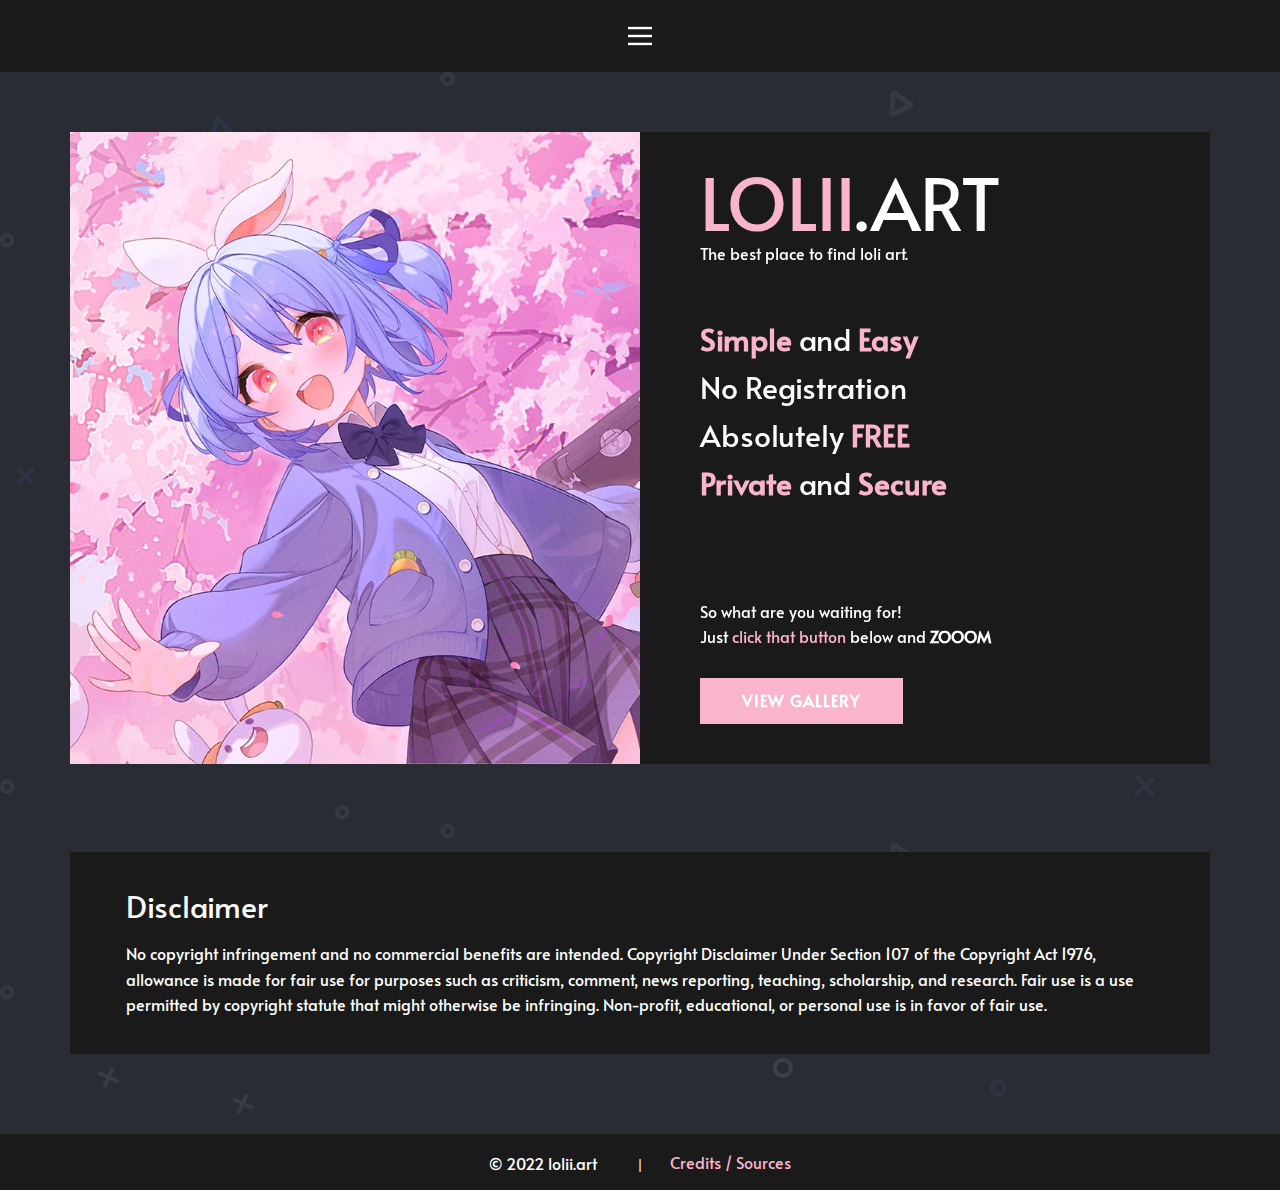
<file: about/index.html>
<!DOCTYPE html>

<html style="font-size: 16px;">
  <head>
    <link rel="stylesheet" href="../res/css/styles.css" media="screen">
    <link rel="stylesheet" href="../res/css/about.css" media="screen">
    <script class="u-script" type="text/javascript" src="../res/js/jquery.js" defer=""></script>
    <script class="u-script" type="text/javascript" src="../res/js/main.js" defer=""></script>
    <link id="u-theme-google-font" rel="stylesheet" href="https://fonts.googleapis.com/css?family=Roboto:100,100i,300,300i,400,400i,500,500i,700,700i,900,900i|Open+Sans:300,300i,400,400i,500,500i,600,600i,700,700i,800,800i">
    <link id="u-page-google-font" rel="stylesheet" href="https://fonts.googleapis.com/css?family=Alata:400|Inconsolata:200,300,400,500,600,700,800,900">

    <!-- slide top thing -->
    <link rel="stylesheet" href="../res/css/slidetop.css">
    <script class="u-script" type="text/javascript" src="../res/js/slidetop.js"></script>

    <!-- Primary Meta Tags -->
    <meta charset="utf-8">
    <title>About | LLI</title>
    <meta name="viewport" content="width=device-width, initial-scale=1.0">
    <meta name="title" content="About | LLI">
    <meta name="description" content="The best place to get loli art.">
    <link rel="icon" type="image/png" sizes="617x617" href="../images/fav.png">

    <!-- Open Graph / Facebook -->
    <meta property="og:type" content="website">
    <meta property="og:url" content="https://lolii.art">
    <meta property="og:title" content="About | LLI">
    <meta property="og:description" content="The best place to get loli art.">
    <meta property="og:image" content="https://lolii.art/images/meta.png">

    <!-- Twitter -->
    <meta property="twitter:card" content="summary_large_image">
    <meta property="twitter:url" content="https://lolii.art">
    <meta property="twitter:title" content="About | LLI">
    <meta property="twitter:description" content="The best place to get loli art.">
    <meta property="twitter:image" content="https://lolii.art/images/meta.png">

  </head>
  <body class="u-body u-xl-mode"><header class="u-align-right u-clearfix u-grey-90 u-header u-header" id="sec-627a"><div class="u-clearfix u-sheet u-valign-middle-xs u-sheet-1">
        <nav class="u-align-left u-menu u-menu-dropdown u-menu-open-right u-offcanvas u-menu-1" data-responsive-from="XL">
          <div class="menu-collapse u-custom-font" style="font-family: Alata;">
            <a class="u-button-style u-custom-color u-nav-link" href="#" style="font-size: calc(1em + 8px);">
              <svg class="u-svg-link" preserveAspectRatio="xMidYMin slice" viewBox="0 0 302 302" style=""><use xmlns:xlink="http://www.w3.org/1999/xlink" xlink:href="#svg-5c50"></use></svg>
              <svg xmlns="http://www.w3.org/2000/svg" xmlns:xlink="http://www.w3.org/1999/xlink" version="1.1" id="svg-5c50" x="0px" y="0px" viewBox="0 0 302 302" style="enable-background:new 0 0 302 302;" xml:space="preserve" class="u-svg-content"><g><rect y="36" width="302" height="30"></rect><rect y="236" width="302" height="30"></rect><rect y="136" width="302" height="30"></rect>
                </g><g></g><g></g><g></g><g></g><g></g><g></g><g></g><g></g><g></g><g></g><g></g><g></g><g></g><g></g><g></g></svg>
            </a>
          </div>
          <div class="u-custom-menu u-nav-container">
            <ul class="u-custom-font u-nav u-unstyled u-nav-1"><li class="u-nav-item"><a class="u-button-style u-nav-link u-text-active-palette-1-base u-text-hover-palette-2-base" href="../" style="padding: 10px 20px;">Home</a>
</li><li class="u-nav-item"><a class="u-button-style u-nav-link u-text-active-palette-1-base u-text-hover-palette-2-base" href="../about" style="padding: 10px 20px;">About</a>
</li><li class="u-nav-item"><a class="u-button-style u-nav-link u-text-active-palette-1-base u-text-hover-palette-2-base" href="../contact" style="padding: 10px 20px;">Contact</a>
</li></ul>
          </div>
          <div class="u-custom-menu u-nav-container-collapse">
            <div class="u-align-center u-container-style u-grey-90 u-inner-container-layout u-sidenav">
              <div class="u-inner-container-layout u-sidenav-overflow">
                <div class="u-menu-close"></div>
                <ul class="u-align-center u-custom-font u-nav u-popupmenu-items u-spacing-50 u-unstyled u-nav-2"><li class="u-nav-item"><a class="u-button-style u-nav-link" href="../">Home</a>
</li><li class="u-nav-item"><a class="u-button-style u-nav-link" href="../about">About</a>
</li><li class="u-nav-item"><a class="u-button-style u-nav-link" href="../contact">Contact</a>
</li></ul>
              </div>
            </div>
            <div class="u-black u-menu-overlay u-opacity u-opacity-20"></div>
          </div>
        </nav>
      </div></header>
    <section class="u-align-center u-clearfix u-palette-5-dark-3 u-section-1 pattern-bg" id="sec-1b52">
      <div class="u-clearfix u-sheet u-valign-middle u-sheet-1">
        <div class="u-clearfix u-expanded-width u-gutter-0 u-layout-wrap u-layout-wrap-1">
          <div class="u-layout">
            <div class="u-layout-row">
              <div class="u-align-left u-container-style u-effect-hover-zoom u-layout-cell u-left-cell u-size-30 u-size-xs-60 u-layout-cell-1" src="" data-image-width="1500" data-image-height="846" data-animation-name="customAnimationIn" data-animation-duration="750">
                <div class="u-background-effect u-expanded">
                  <div class="u-background-effect-image u-expanded u-image u-image-1" data-image-width="1500" data-image-height="846"></div>
                </div>
                <div class="u-container-layout u-valign-middle u-container-layout-1" src=""></div>
              </div>
              <div class="u-align-left-lg u-align-left-xl u-container-style u-grey-90 u-layout-cell u-right-cell u-shape-rectangle u-size-30 u-size-xs-60 u-layout-cell-2" data-animation-name="customAnimationIn" data-animation-duration="750" data-animation-direction="" data-animation-out="0">
                <div class="u-container-layout u-valign-top-lg u-valign-top-md u-valign-top-sm u-valign-top-xs u-container-layout-2">
                  <h2 class="u-align-left-md u-align-left-sm u-align-left-xs u-custom-font u-text u-text-default u-text-1">
                    <span class="u-text-palette-2-light-2">LOLII</span>.ART
                  </h2>
                  <p class="u-align-center-md u-align-center-sm u-align-center-xs u-custom-font u-text u-text-2">The best place to find loli art.</p>
                  <p class="u-custom-font u-text u-text-3">
                    <span class="u-text-palette-2-light-2">
                      <span style="font-weight: 700;">Simple</span>
                    </span>and <span style="font-weight: 700;" class="u-text-palette-2-light-2">Easy</span>
                    <br>No Registration<br>Absolutely <span class="u-text-palette-2-light-2" style="font-weight: 700;">FREE</span>
                    <br>
                    <span style="font-weight: 700;">
                      <span class="u-text-palette-2-light-2">Private</span>
                    </span>and <span class="u-text-palette-2-light-2" style="font-weight: 700;">Secure</span>
                  </p>
                  <p class="u-custom-font u-text u-text-4">So what are you waiting for!<br>Just <span class="u-text-palette-2-light-2">click that button</span> below and <span style="font-weight: 700;">ZOOOM</span>
                  </p>
                  <a href="https://lolii.art/gallery" class="u-border-none u-btn u-button-style u-custom-font u-palette-2-light-2 u-text-white u-btn-1">View GALLERY</a>
                </div>
              </div>
            </div>
          </div>
        </div>
      </div>
    </section>
    <section class="u-align-center u-clearfix u-palette-5-dark-3 u-section-2 pattern-bg" id="carousel_02eb">
      <div class="u-clearfix u-sheet u-sheet-1">
        <div class="u-clearfix u-expanded-width u-gutter-0 u-layout-wrap u-layout-wrap-1">
          <div class="u-layout">
            <div class="u-layout-row">
              <div class="u-align-left-lg u-align-left-md u-align-left-sm u-align-left-xl u-container-style u-grey-90 u-layout-cell u-right-cell u-shape-rectangle u-size-60 u-size-xs-60 u-layout-cell-1 slide-top">
                <div class="u-container-layout u-valign-top-lg u-valign-top-md u-valign-top-sm u-valign-top-xl u-container-layout-1">
                  <p class="u-custom-font u-text u-text-1"> Disclaimer</p>
                  <p class="u-custom-font u-text u-text-2"> No copyright infringement and no commercial benefits are intended. Copyright Disclaimer Under Section 107 of the Copyright Act 1976, allowance is made for fair use for purposes such as criticism, comment, news reporting, teaching, scholarship, and research. Fair use is a use permitted by copyright statute that might otherwise be infringing. Non-profit, educational, or personal use is in favor of fair use.</p>
                </div>
              </div>
            </div>
          </div>
        </div>
      </div>
    </section>
    
    
    <footer class="u-align-center u-clearfix u-footer u-grey-90 u-footer" id="sec-882f"><div class="u-align-left u-clearfix u-sheet u-valign-middle u-sheet-1">
        <div class="u-container-style u-expanded-width u-group u-shape-rectangle u-group-1">
          <div class="u-container-layout u-container-layout-1">
            <p class="u-custom-font u-text u-text-default u-text-1">
              <a class="u-active-none u-border-none u-btn u-button-link u-button-style u-hover-none u-none u-text-palette-2-light-2 u-btn-1" href="../sauce" data-page-id="854821533">Credits / Sources</a>
            </p>
            <p class="u-custom-font u-text u-text-default u-text-white u-text-2">© 2022 lolii.art<br>
            </p>
            <p class="u-custom-font u-text u-text-default u-text-white u-text-3">|<br>
            </p>
          </div>
        </div>
      </div></footer>
  </body>
</html>
</file>
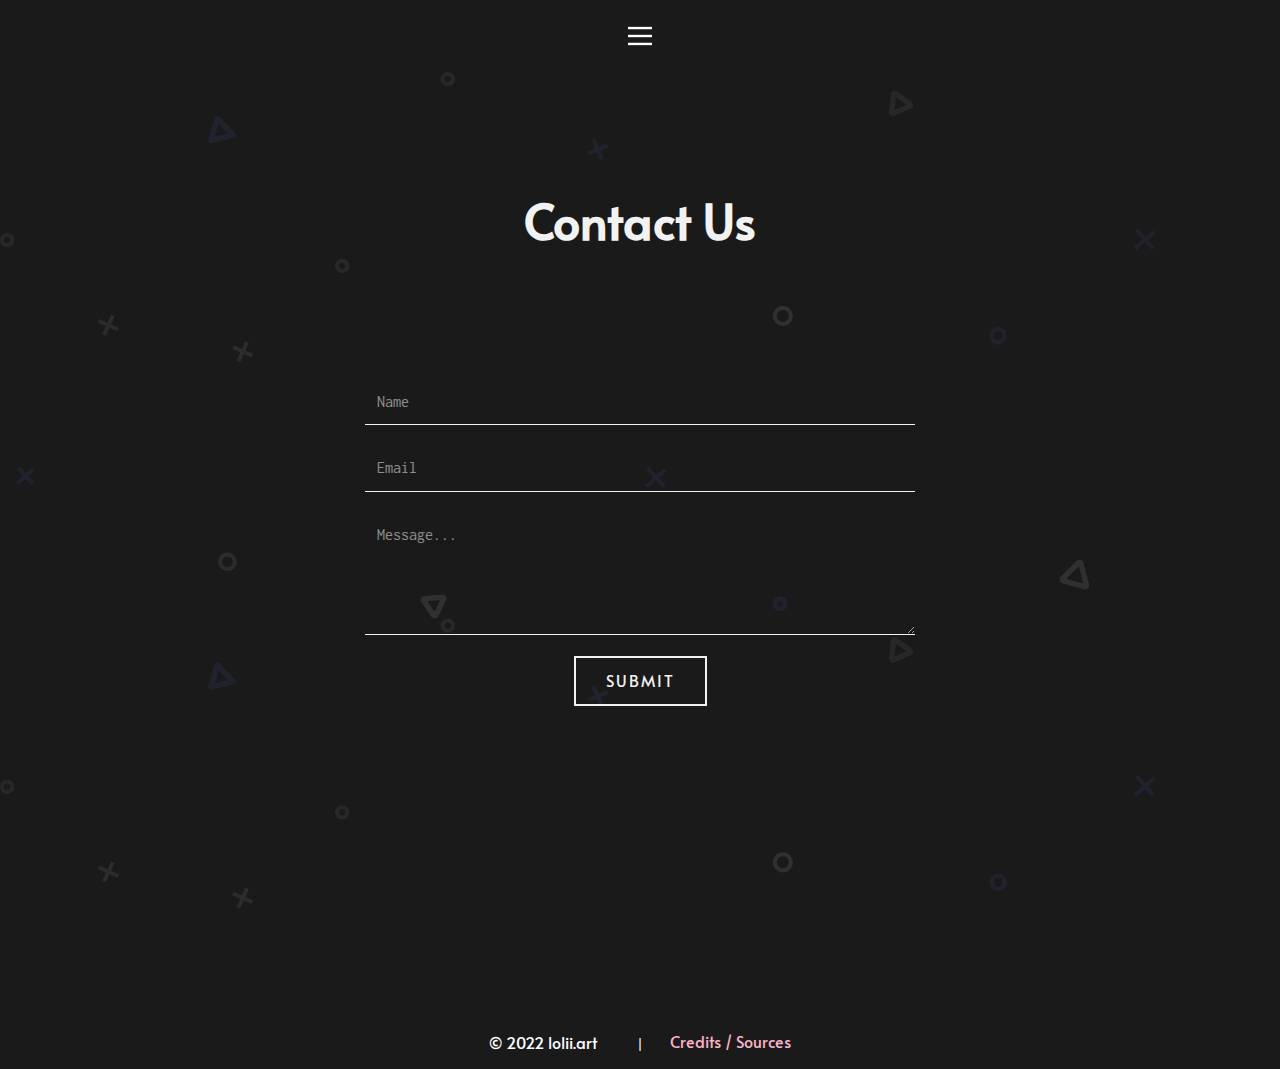
<file: contact/index.html>
<!DOCTYPE html>

<html style="font-size: 16px;">
  <head>
    <link rel="stylesheet" href="../res/css/styles.css" media="screen">
    <link rel="stylesheet" href="../res/css/contact.css" media="screen">
    <script class="u-script" type="text/javascript" src="../res/js/jquery.js" defer=""></script>
    <script class="u-script" type="text/javascript" src="../res/js/main.js" defer=""></script>
    <link id="u-theme-google-font" rel="stylesheet" href="https://fonts.googleapis.com/css?family=Roboto:100,100i,300,300i,400,400i,500,500i,700,700i,900,900i|Open+Sans:300,300i,400,400i,500,500i,600,600i,700,700i,800,800i">
    <link id="u-page-google-font" rel="stylesheet" href="https://fonts.googleapis.com/css?family=Alata:400|Inconsolata:200,300,400,500,600,700,800,900">

    <!-- Primary Meta Tags -->
    <meta charset="utf-8">
    <title>Contact | LLI</title>
    <meta name="viewport" content="width=device-width, initial-scale=1.0">
    <meta name="title" content="Contact | LLI">
    <meta name="description" content="The best place to get loli art.">
    <link rel="icon" type="image/png" sizes="617x617" href="../images/fav.png">
    
    <!-- Open Graph / Facebook -->
    <meta property="og:type" content="website">
    <meta property="og:url" content="https://lolii.art">
    <meta property="og:title" content="Contact | LLI">
    <meta property="og:description" content="The best place to get loli art.">
    <meta property="og:image" content="https://lolii.art/images/meta.png">
    
    <!-- Twitter -->
    <meta property="twitter:card" content="summary_large_image">
    <meta property="twitter:url" content="https://lolii.art">
    <meta property="twitter:title" content="Contact | LLI">
    <meta property="twitter:description" content="The best place to get loli art.">
    <meta property="twitter:image" content="https://lolii.art/images/meta.png">

  </head>
  <body class="u-body u-xl-mode"><header class="u-align-right u-clearfix u-grey-90 u-header u-header" id="sec-627a"><div class="u-clearfix u-sheet u-valign-middle-xs u-sheet-1">
        <nav class="u-align-left u-menu u-menu-dropdown u-menu-open-right u-offcanvas u-menu-1" data-responsive-from="XL">
          <div class="menu-collapse u-custom-font" style="font-family: Alata;">
            <a class="u-button-style u-custom-color u-nav-link" href="#" style="font-size: calc(1em + 8px);">
              <svg class="u-svg-link" preserveAspectRatio="xMidYMin slice" viewBox="0 0 302 302" style=""><use xmlns:xlink="http://www.w3.org/1999/xlink" xlink:href="#svg-5c50"></use></svg>
              <svg xmlns="http://www.w3.org/2000/svg" xmlns:xlink="http://www.w3.org/1999/xlink" version="1.1" id="svg-5c50" x="0px" y="0px" viewBox="0 0 302 302" style="enable-background:new 0 0 302 302;" xml:space="preserve" class="u-svg-content"><g><rect y="36" width="302" height="30"></rect><rect y="236" width="302" height="30"></rect><rect y="136" width="302" height="30"></rect>
</g><g></g><g></g><g></g><g></g><g></g><g></g><g></g><g></g><g></g><g></g><g></g><g></g><g></g><g></g><g></g></svg>
            </a>
          </div>
          <div class="u-custom-menu u-nav-container">
            <ul class="u-custom-font u-nav u-unstyled u-nav-1"><li class="u-nav-item"><a class="u-button-style u-nav-link u-text-active-palette-1-base u-text-hover-palette-2-base" href="../" style="padding: 10px 20px;">Home</a>
</li><li class="u-nav-item"><a class="u-button-style u-nav-link u-text-active-palette-1-base u-text-hover-palette-2-base" href="../about" style="padding: 10px 20px;">About</a>
</li><li class="u-nav-item"><a class="u-button-style u-nav-link u-text-active-palette-1-base u-text-hover-palette-2-base" href="../contact" style="padding: 10px 20px;">Contact</a>
</li></ul>
          </div>
          <div class="u-custom-menu u-nav-container-collapse">
            <div class="u-align-center u-container-style u-grey-90 u-inner-container-layout u-sidenav">
              <div class="u-inner-container-layout u-sidenav-overflow">
                <div class="u-menu-close"></div>
                <ul class="u-align-center u-custom-font u-nav u-popupmenu-items u-spacing-50 u-unstyled u-nav-2"><li class="u-nav-item"><a class="u-button-style u-nav-link" href="../">Home</a>
</li><li class="u-nav-item"><a class="u-button-style u-nav-link" href="../about">About</a>
</li><li class="u-nav-item"><a class="u-button-style u-nav-link" href="../contact">Contact</a>
</li></ul>
              </div>
            </div>
            <div class="u-black u-menu-overlay u-opacity u-opacity-20"></div>
          </div>
        </nav>
      </div></header>
    <section class="u-align-center u-clearfix u-grey-90 u-section-1 pattern-bg" id="sec-18b6">
      <div class="u-clearfix u-sheet u-sheet-1">
        <h1 class="u-custom-font u-text u-text-default u-text-grey-5 u-text-1">Contact Us</h1>
        <div class="u-form u-form-1">
          <form action="scripts/form-18b6.php" method="POST" class="u-clearfix u-form-spacing-20 u-form-vertical u-inner-form" style="padding: 10px" source="customphp" name="form">
            <div class="u-form-group u-form-name u-label-none">
              <label for="name-3b9a" class="u-custom-font u-label u-label-1">Name</label>
              <input type="text" placeholder="Name" id="name-3b9a" name="name" class="u-border-1 u-border-grey-5 u-border-no-left u-border-no-right u-border-no-top u-custom-font u-input u-input-rectangle u-input-1" required="">
            </div>
            <div class="u-form-email u-form-group u-label-none">
              <label for="email-3b9a" class="u-custom-font u-label u-label-2">Email</label>
              <input type="email" placeholder="Email" id="email-3b9a" name="email" class="u-border-1 u-border-grey-5 u-border-no-left u-border-no-right u-border-no-top u-custom-font u-input u-input-rectangle u-input-2" required="">
            </div>
            <div class="u-form-group u-form-message u-label-none">
              <label for="message-3b9a" class="u-custom-font u-label u-label-3">Message</label>
              <textarea placeholder="Message..." rows="4" cols="50" id="message-3b9a" name="message" class="u-border-1 u-border-grey-5 u-border-no-left u-border-no-right u-border-no-top u-custom-font u-input u-input-rectangle u-input-3" required=""></textarea>
            </div>
            <div class="u-align-center u-form-group u-form-submit">
              <a href="#" class="u-border-2 u-border-grey-5 u-btn u-btn-rectangle u-btn-submit u-button-style u-custom-font u-none u-btn-1">Submit</a>
              <input type="submit" value="submit" class="u-form-control-hidden">
            </div>
            <div class="u-form-send-message u-form-send-success"> Thank you! Your message has been sent. </div>
            <div class="u-form-send-error u-form-send-message"> Unable to send your message. Please fix errors then try again. </div>
            <input type="hidden" value="" name="recaptchaResponse">
          </form>
        </div>
      </div>
    </section>
    
    
    <footer class="u-align-center u-clearfix u-footer u-grey-90 u-footer" id="sec-882f"><div class="u-align-left u-clearfix u-sheet u-valign-middle u-sheet-1">
        <div class="u-container-style u-expanded-width u-group u-shape-rectangle u-group-1">
          <div class="u-container-layout u-container-layout-1">
            <p class="u-custom-font u-text u-text-default u-text-1">
              <a class="u-active-none u-border-none u-btn u-button-link u-button-style u-hover-none u-none u-text-palette-2-light-2 u-btn-1" href="../sauce" data-page-id="854821533">Credits / Sources</a>
            </p>
            <p class="u-custom-font u-text u-text-default u-text-white u-text-2">© 2022 lolii.art<br>
            </p>
            <p class="u-custom-font u-text u-text-default u-text-white u-text-3">|<br>
            </p>
          </div>
        </div>
      </div></footer>
  </body>
</html>
</file>
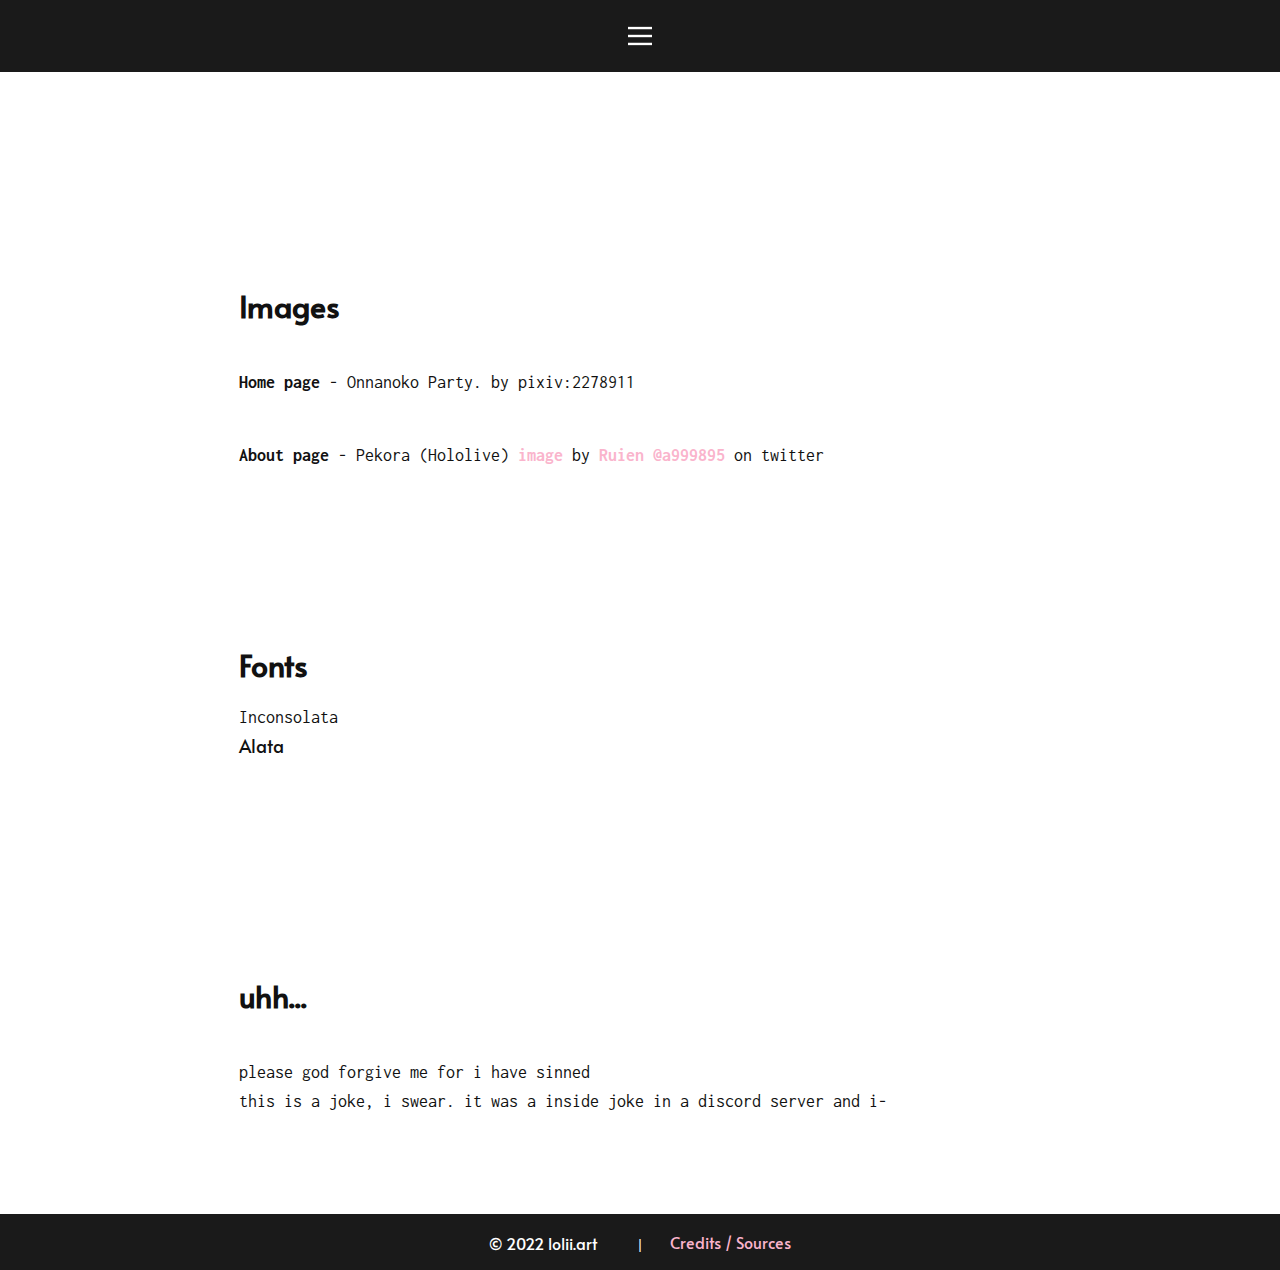
<file: sauce/index.html>
<!DOCTYPE html>

<html style="font-size: 16px;">
  <head>
    <link rel="stylesheet" href="../res/css/styles.css" media="screen">
    <link rel="stylesheet" href="../res/css/sauce.css" media="screen">
    <script class="u-script" type="text/javascript" src="../res/js/jquery.js" defer=""></script>
    <script class="u-script" type="text/javascript" src="../res/js/main.js" defer=""></script>
    <link id="u-theme-google-font" rel="stylesheet" href="https://fonts.googleapis.com/css?family=Roboto:100,100i,300,300i,400,400i,500,500i,700,700i,900,900i|Open+Sans:300,300i,400,400i,500,500i,600,600i,700,700i,800,800i">
    <link id="u-page-google-font" rel="stylesheet" href="https://fonts.googleapis.com/css?family=Alata:400|Inconsolata:200,300,400,500,600,700,800,900">

    <!-- slide top thing -->
    <link rel="stylesheet" href="../res/css/slidetop.css">
    <script class="u-script" type="text/javascript" src="../res/js/slidetop.js"></script>

    <!-- Primary Meta Tags -->
    <meta charset="utf-8">
    <title>Sauce | LLI</title>
    <meta name="viewport" content="width=device-width, initial-scale=1.0">
    <meta name="title" content="Sauce | LLI">
    <meta name="description" content="The best place to get loli art.">
    <link rel="icon" type="image/png" sizes="617x617" href="../images/fav.png">

    <!-- Open Graph / Facebook -->
    <meta property="og:type" content="website">
    <meta property="og:url" content="https://lolii.art">
    <meta property="og:title" content="Sauce | LLI">
    <meta property="og:description" content="The best place to get loli art.">
    <meta property="og:image" content="https://lolii.art/images/meta.png">

    <!-- Twitter -->
    <meta property="twitter:card" content="summary_large_image">
    <meta property="twitter:url" content="https://lolii.art">
    <meta property="twitter:title" content="Sauce | LLI">
    <meta property="twitter:description" content="The best place to get loli art.">
    <meta property="twitter:image" content="https://lolii.art/images/meta.png">

  </head>
  <body class="u-body u-stick-footer u-xl-mode"><header class="u-align-right u-clearfix u-grey-90 u-header u-header" id="sec-627a"><div class="u-clearfix u-sheet u-valign-middle-xs u-sheet-1">
        <nav class="u-align-left u-menu u-menu-dropdown u-menu-open-right u-offcanvas u-menu-1" data-responsive-from="XL">
          <div class="menu-collapse u-custom-font" style="font-family: Alata;">
            <a class="u-button-style u-custom-color u-nav-link" href="#" style="font-size: calc(1em + 8px);">
              <svg class="u-svg-link" preserveAspectRatio="xMidYMin slice" viewBox="0 0 302 302" style=""><use xmlns:xlink="http://www.w3.org/1999/xlink" xlink:href="#svg-5c50"></use></svg>
              <svg xmlns="http://www.w3.org/2000/svg" xmlns:xlink="http://www.w3.org/1999/xlink" version="1.1" id="svg-5c50" x="0px" y="0px" viewBox="0 0 302 302" style="enable-background:new 0 0 302 302;" xml:space="preserve" class="u-svg-content"><g><rect y="36" width="302" height="30"></rect><rect y="236" width="302" height="30"></rect><rect y="136" width="302" height="30"></rect>
</g><g></g><g></g><g></g><g></g><g></g><g></g><g></g><g></g><g></g><g></g><g></g><g></g><g></g><g></g><g></g></svg>
            </a>
          </div>
          <div class="u-custom-menu u-nav-container">
            <ul class="u-custom-font u-nav u-unstyled u-nav-1"><li class="u-nav-item"><a class="u-button-style u-nav-link u-text-active-palette-1-base u-text-hover-palette-2-base" href="../" style="padding: 10px 20px;">Home</a>
</li><li class="u-nav-item"><a class="u-button-style u-nav-link u-text-active-palette-1-base u-text-hover-palette-2-base" href="../about" style="padding: 10px 20px;">About</a>
</li><li class="u-nav-item"><a class="u-button-style u-nav-link u-text-active-palette-1-base u-text-hover-palette-2-base" href="../contact" style="padding: 10px 20px;">Contact</a>
</li></ul>
          </div>
          <div class="u-custom-menu u-nav-container-collapse">
            <div class="u-align-center u-container-style u-grey-90 u-inner-container-layout u-sidenav">
              <div class="u-inner-container-layout u-sidenav-overflow">
                <div class="u-menu-close"></div>
                <ul class="u-align-center u-custom-font u-nav u-popupmenu-items u-spacing-50 u-unstyled u-nav-2"><li class="u-nav-item"><a class="u-button-style u-nav-link" href="../">Home</a>
</li><li class="u-nav-item"><a class="u-button-style u-nav-link" href="../about">About</a>
</li><li class="u-nav-item"><a class="u-button-style u-nav-link" href="../contact">Contact</a>
</li></ul>
              </div>
            </div>
            <div class="u-black u-menu-overlay u-opacity u-opacity-20"></div>
          </div>
        </nav>
      </div></header>
    <section class="u-clearfix u-section-1" id="sec-f113">
      <div class="u-clearfix u-sheet u-sheet-1"></div>
    </section>
    <section class="u-clearfix u-section-2 slide-top-5" id="sec-26d3">
      <div class="u-clearfix u-sheet u-valign-middle u-sheet-1">
        <h3 class="u-custom-font u-text u-text-1">Images</h3>
        <p class="u-custom-font u-text u-text-2">
          <span style="font-weight: 700;">Home page</span>&nbsp;- Onnanoko Party. </span>
          </span>by pixiv:2278911<br>
        </p>
        <p class="u-custom-font u-text u-text-3">
          <span style="font-weight: 700;">About page</span>&nbsp;- Pekora (Hololive)<a href="https://twitter.com/a999895/status/1511267015734231042?s=20&amp;t=t6H7tcBKe408ZgrW_SQw8Q" class="u-active-none u-border-none u-btn u-button-link u-button-style u-hover-none u-none u-text-palette-2-light-2 u-btn-3">
            <span style="font-weight: 700;">image</span>
          </a> by <span style="font-weight: 700;">
            <a href="https://twitter.com/a999895" class="u-active-none u-border-none u-btn u-button-link u-button-style u-hover-none u-none u-text-palette-2-light-2 u-btn-4">Ruien @a999895</a>
            <span style="font-weight: 400;">on twitter</span>
          </span>
        </p>
      </div>
    </section>
    <section class="u-clearfix u-section-3 slide-top-11" id="sec-9ebc">
      <div class="u-clearfix u-sheet u-sheet-1">
        <h3 class="u-custom-font u-text u-text-1">Fonts</h3>
        <p class="u-custom-font u-text">
            <span class="u-text-2" style="font-family: Inconsolata;">Inconsolata</span>
            <span class="u-text-2" style="font-family: Alata;">Alata</span>
        </p>
      </div>
    </section>
    <section class="u-clearfix u-section-4 slide-top" id="carousel_98d2">
      <div class="u-clearfix u-sheet u-sheet-1">
        <h3 class="u-custom-font u-text u-text-1">uhh...</h3>
        <p class="u-custom-font u-text u-text-2">please god forgive me for i have sinned<br>this is a joke, i swear. it was a inside joke in a discord server and i-
        </p>
      </div>
    </section>
    
    
    <footer class="u-align-center u-clearfix u-footer u-grey-90 u-footer" id="sec-882f"><div class="u-align-left u-clearfix u-sheet u-valign-middle u-sheet-1">
        <div class="u-container-style u-expanded-width u-group u-shape-rectangle u-group-1">
          <div class="u-container-layout u-container-layout-1">
            <p class="u-custom-font u-text u-text-default u-text-1">
              <a class="u-active-none u-border-none u-btn u-button-link u-button-style u-hover-none u-none u-text-palette-2-light-2 u-btn-1" href="../sauce" data-page-id="854821533">Credits / Sources</a>
            </p>
            <p class="u-custom-font u-text u-text-default u-text-white u-text-2">© 2022 lolii.art<br>
            </p>
            <p class="u-custom-font u-text u-text-default u-text-white u-text-3">|<br>
            </p>
          </div>
        </div>
      </div></footer>
  </body>
</html>
</file>
